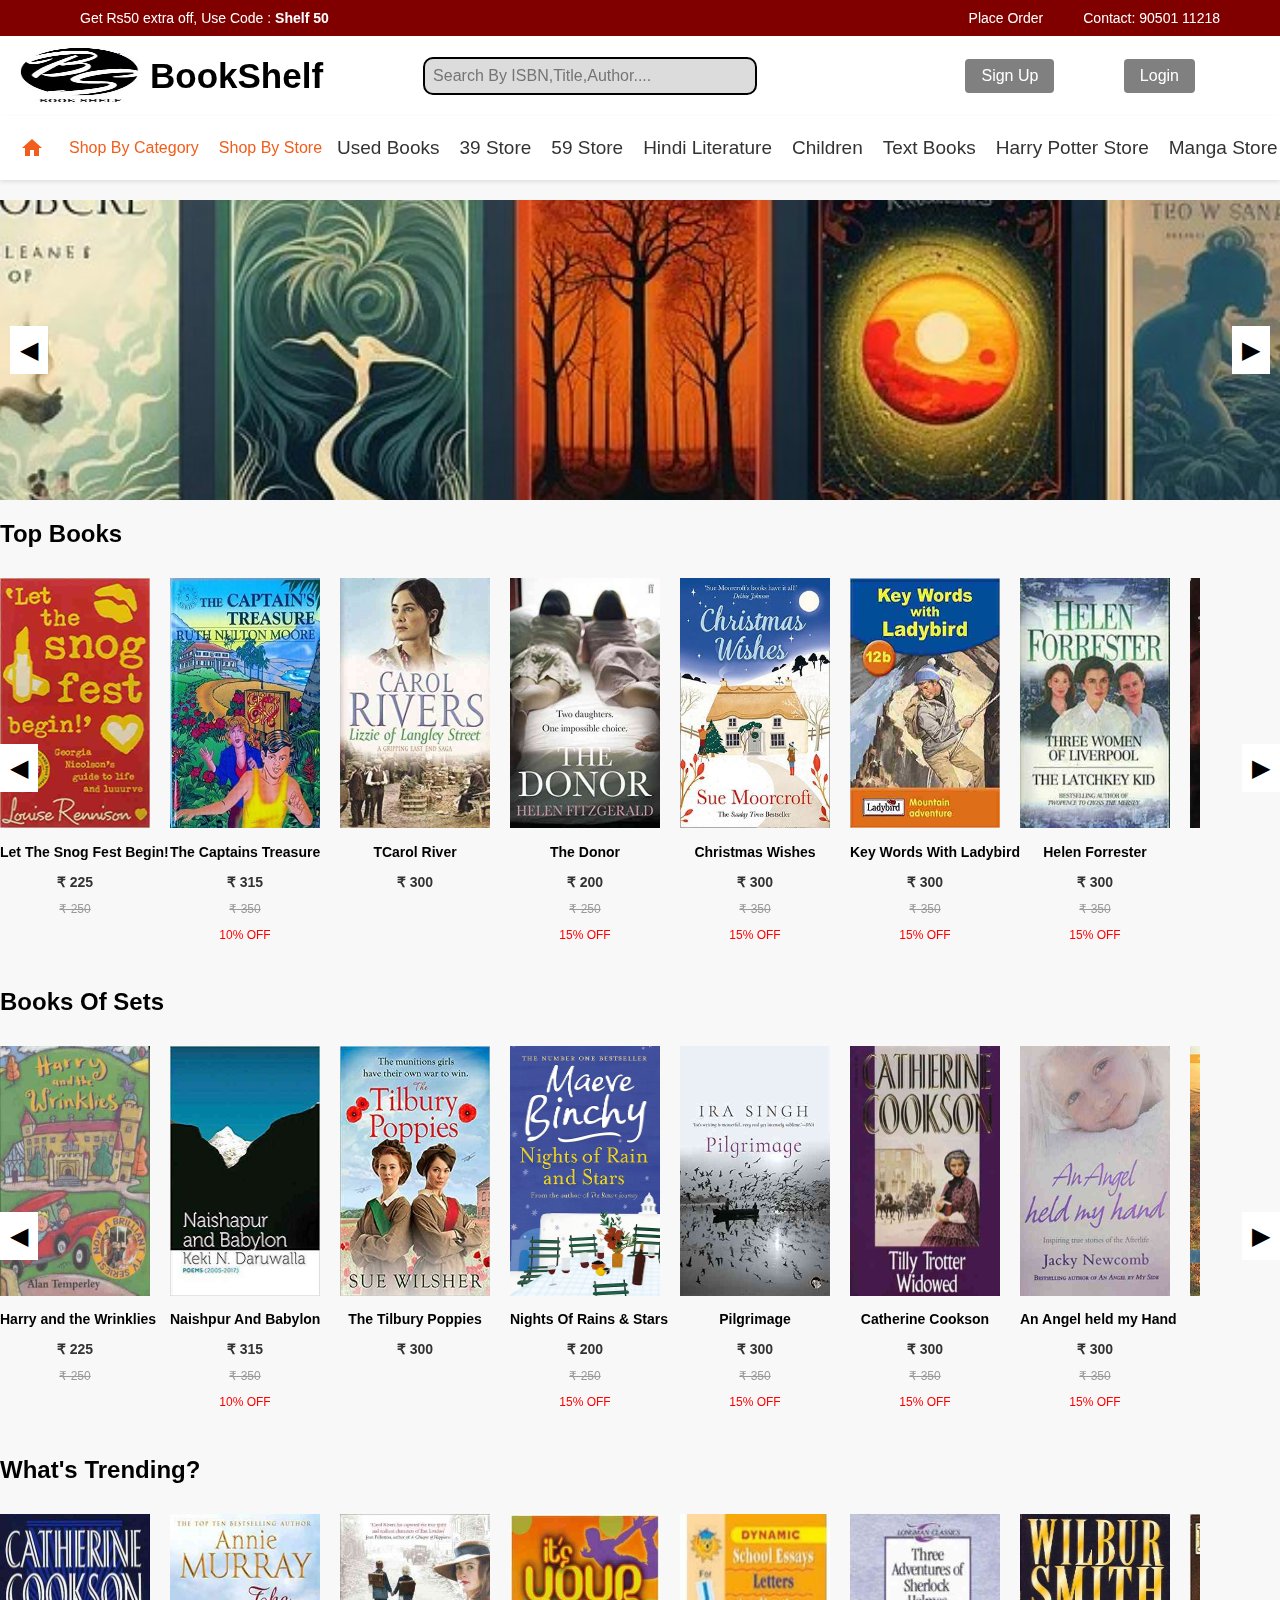
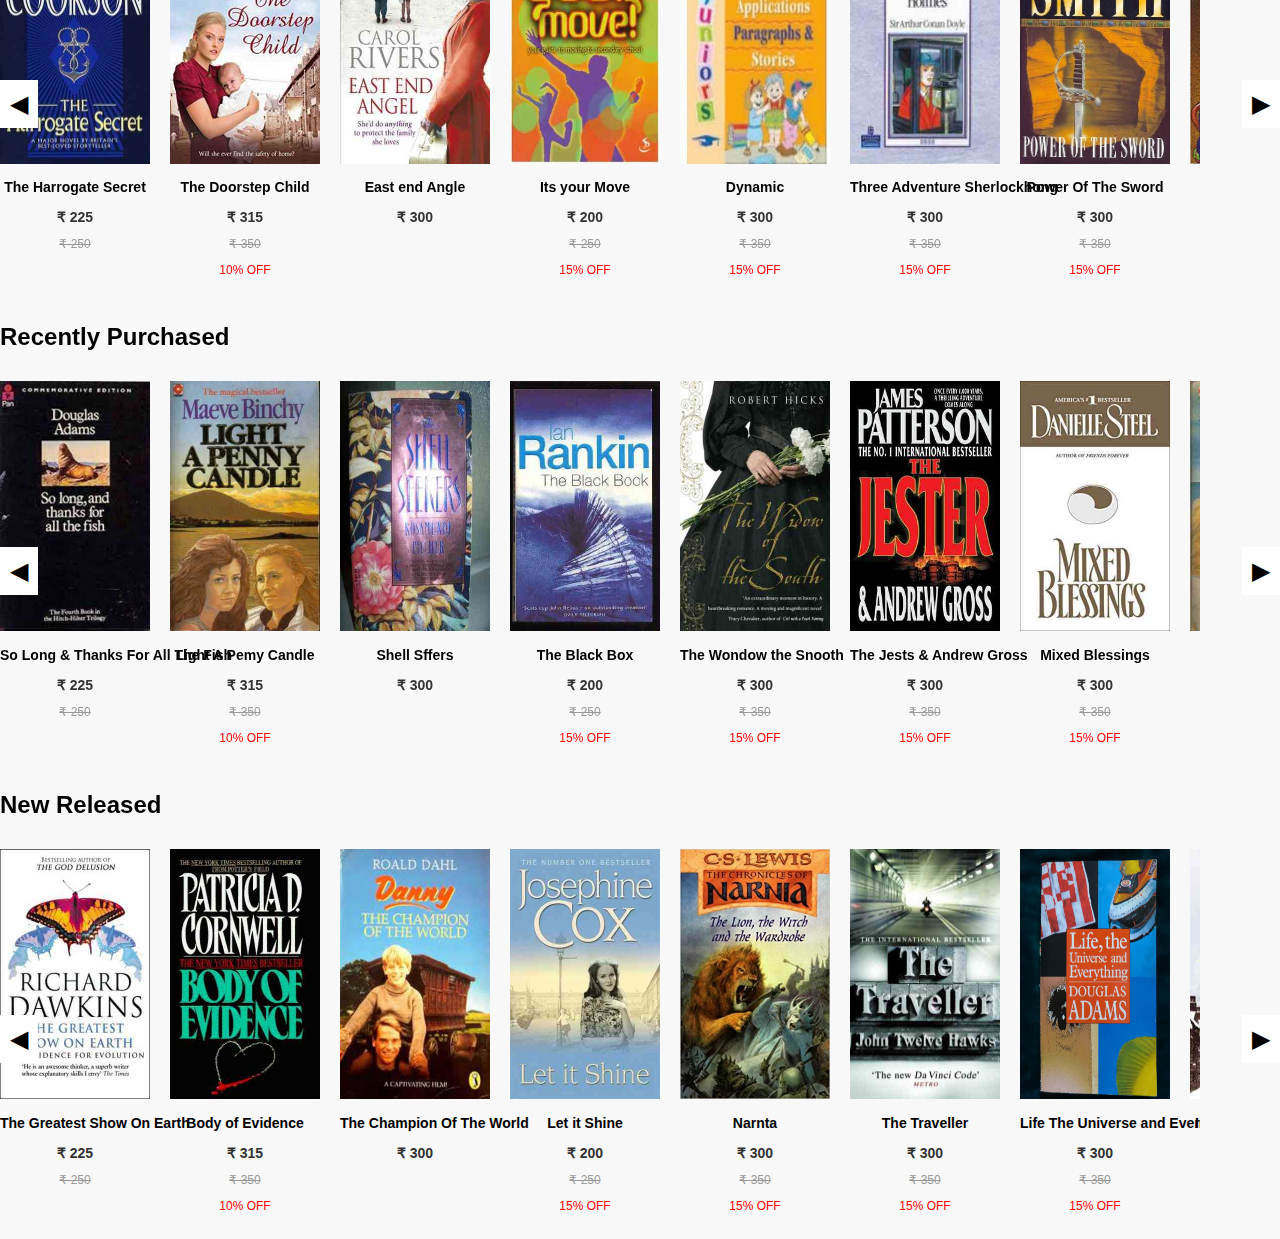
<file: nav.html>
<!DOCTYPE html>
<html lang="en">
<head>
    <meta charset="UTF-8">
    <meta name="viewport" content="width=device-width, initial-scale=1.0">
    <title>Bookshelf Clone</title>
    
    <link rel="stylesheet" href="nav.css">
</head>
<body>

    <!-- Header Section -->
    <header class="header">
        <div class="app-promo">
            Get Rs50 extra off, Use Code : <strong>Shelf 50</strong>
        </div>
        <div class="header-links">
            <a href="#">Place Order</a>
            <a href="tel:9050111218">Contact: 90501 11218</a>
        </div>
    </header>

    <!-- NavBar Section -->
    <nav class="navbar">
        <div class="logo-container">
            <img src="New folder/logo.jpg" class="logo">
            <span class="book-name">BookShelf</span>
        </div>
        <div class="search-container">
            <input type="text" placeholder="Search By ISBN,Title,Author...." class="search-bar">
        </div>
        <div class="auth-buttons">
            <button class="Signup-btn" id="signupBtn">Sign Up</button>
            <button class="login-btn" id="loginBtn">Login</button>
        </div>
        
    </nav>

    <!-- MenuBar Section -->
    <div class="menu-container">
        <div class="menu-bar">
            <div class="menu-icon">
                <!-- Icon Placeholder -->
                <svg width="24" height="24" fill="currentColor" xmlns="http://www.w3.org/2000/svg" viewBox="0 0 24 24">
                    <path d="M10 20v-6h4v6h5v-8h3L12 3 2 12h3v8z" />
                </svg>
                <span>Shop By Category</span>
                <span>Shop By Store</span>
            </div>
            <a href="#" class="menu-item">Used Books</a>
            <a href="#" class="menu-item">39 Store</a>
            <a href="#" class="menu-item">59 Store</a>
            <a href="#" class="menu-item">Hindi Literature</a>
            <a href="#" class="menu-item">Children</a>
            <a href="#" class="menu-item">Text Books</a>
            <a href="#" class="menu-item">Harry Potter Store</a>
            <a href="#" class="menu-item">Manga Store</a>
            <a href="#" class="menu-item">Literature and Fiction</a>
            <a href="#" class="menu-item">India Top Read</a>
                <!-- Arrow Placeholder -->
                <svg width="16" height="16" fill="currentColor" xmlns="http://www.w3.org/2000/svg" viewBox="0 0 16 16">
                    <path d="M1.5 8l6-6L9 3l-4 4 4 4-1.5 1.5-6-6z" />
                </svg>
            </a>
        </div>
    </div>
<!-- Carousel Section -->
<div class="carousel">
    <button class="carousel-control prev">◀</button>
    <div class="slides">
        <div class="slide">
            <img src="nav4.jpg" alt="Slide Image 1">
        </div>
        <div class="slide">
            <img src="nav2.jpg" alt="Slide Image 2">
        </div>
        <div class="slide">
            <img src="nav5.jpg" alt="Slide Image 3">
        </div>
    </div>
    <button class="carousel-control next">▶</button>
</div>
<h2>Top Books</h2>
<div class="scroll-wrapper">
    <button id="scrollLeftBtn" class="scroll-btn prev">◀</button>
    <div id="scrollContainer" class="scroll-container">
        <div class="box">
            <img src="New folder/b2.jpg" alt="Book 1">
            <div class="book-info">
                <h2>Let The Snog Fest Begin!</h2>
                <p class="price">₹ 225</p>
                <p class="original-price">₹ 250</p>
                
            </div>
        </div>
        <div class="box">
            <img src="New folder/b3.jpg" alt="Book 2">
            <div class="book-info">
                <h2>The Captains Treasure</h2>
                <p class="price">₹ 315</p>
                <p class="original-price">₹ 350</p>
                <p class="discount">10% OFF</p>
            </div>
        </div>
        <div class="box">
            <img src="New folder/b4.jpg" alt="Book 2">
            <div class="book-info">
                <h2>TCarol River</h2>
                <p class="price">₹ 300</p>
                
            </div>
        </div>
        <div class="box">
            <img src="New folder/b5.jpg" alt="Book 2">
            <div class="book-info">
                <h2>The Donor</h2>
                <p class="price">₹ 200</p>
                <p class="original-price">₹ 250</p>
                <p class="discount">15% OFF</p>
            </div>
        </div>
        <div class="box">
            <img src="New folder/b6.jpg" alt="Book 2">
            <div class="book-info">
                <h2>Christmas Wishes</h2>
                <p class="price">₹ 300</p>
                <p class="original-price">₹ 350</p>
                <p class="discount">15% OFF</p>
            </div>
        </div>
        <div class="box">
            <img src="New folder/b7.jpg" alt="Book 2">
            <div class="book-info">
                <h2>Key Words With Ladybird</h2>
                <p class="price">₹ 300</p>
                <p class="original-price">₹ 350</p>
                <p class="discount">15% OFF</p>
            </div>
        </div>
        <div class="box">
            <img src="New folder/b8.jpg" alt="Book 2">
            <div class="book-info">
                <h2>Helen Forrester</h2>
                <p class="price">₹ 300</p>
                <p class="original-price">₹ 350</p>
                <p class="discount">15% OFF</p>
            </div>
        </div>
        <div class="box">
            <img src="New folder/b9.jpg" alt="Book 2">
            <div class="book-info">
                <h2>The X file</h2>
                <p class="price">₹ 300</p>
                <p class="original-price">₹ 350</p>
                <p class="discount">15% OFF</p>
            </div>
        </div>
        <div class="box">
            <img src="New folder/b10.jpg" alt="Book 2">
            <div class="book-info">
                <h2>The Doctors Texas Baby</h2>
                <p class="price">₹ 300</p>
                <p class="original-price">₹ 350</p>
                <p class="discount">15% OFF</p>
            </div>
        </div>
        <div class="box">
            <img src="New folder/b11.jpg" alt="Book 2">
            <div class="book-info">
                <h2>Ginger Is a Home Remedy</h2>
                <p class="price">₹ 300</p>
                <p class="original-price">₹ 350</p>
                <p class="discount">15% OFF</p>
            </div>
        </div>
        <div class="box">
            <img src="New folder/b12.jpg" alt="Book 2">
            <div class="book-info">
                <h2>Wedding Etiquotte</h2>
                <p class="price">₹ 300</p>
                <p class="original-price">₹ 350</p>
                <p class="discount">15% OFF</p>
            </div>
        </div>
        <div class="box">
            <img src="New folder/b13.jpg" alt="Book 2">
            <div class="book-info">
                <h2>The Goose Girl</h2>
                <p class="price">₹ 300</p>
                <p class="original-price">₹ 350</p>
                <p class="discount">15% OFF</p>
            </div>
        </div>
        <div class="box">
            <img src="New folder/b14.jpg" alt="Book 2">
            <div class="book-info">
                <h2>Murder At The Happy Home For The Aged</h2>
                <p class="price">₹ 300</p>
                <p class="original-price">₹ 350</p>
                <p class="discount">15% OFF</p>
            </div>
        </div>
        <div class="box">
            <img src="New folder/b15.jpg" alt="Book 2">
            <div class="book-info">
                <h2>The Independences</h2>
                <p class="price">₹ 300</p>
                <p class="original-price">₹ 350</p>
                <p class="discount">15% OFF</p>
            </div>
        </div>
        <div class="box">
            <img src="New folder/b16.jpg" alt="Book 2">
            <div class="book-info">
                <h2>Treasure Island</h2>
                <p class="price">₹ 300</p>
                <p class="original-price">₹ 350</p>
                <p class="discount">15% OFF</p>
            </div>
        </div>
        <div class="box">
            <img src="New folder/b17.jpg" alt="Book 2">
            <div class="book-info">
                <h2>The Rupa Book Of Thrills and Spills</h2>
                <p class="price">₹ 300</p>
                <p class="original-price">₹ 350</p>
                <p class="discount">15% OFF</p>
            </div>
        </div>
        <div class="box">
            <img src="New folder/b18.jpg" alt="Book 2">
            <div class="book-info">
                <h2>Ben 10 Alien Force</h2>
                <p class="price">₹ 300</p>
                <p class="original-price">₹ 350</p>
                <p class="discount">15% OFF</p>
            </div>
        </div>
        <div class="box">
            <img src="New folder/b19.jpg" alt="Book 2">
            <div class="book-info">
                <h2>Erase The Ego</h2>
                <p class="price">₹ 300</p>
                <p class="original-price">₹ 350</p>
                <p class="discount">15% OFF</p>
            </div>
        </div>
        <div class="box">
            <img src="New folder/b20.jpg" alt="Book 2">
            <div class="book-info">
                <h2>The Yoga Of Sleep and Dreams</h2>
                <p class="price">₹ 300</p>
                <p class="original-price">₹ 350</p>
                <p class="discount">15% OFF</p>
            </div>
        </div>
        
        
    </div>
    <button id="scrollRightBtn" class="scroll-btn next">▶</button>
</div>

<h2>Books Of Sets</h2>
<div class="scroll-wrapper">
    <button id="scrollLeftBtn" class="scroll-btn prev">◀</button>
    <div id="scrollContainer" class="scroll-container">
        <div class="box">
            <img src="New folder/b21.jpg" alt="Book 1">
            <div class="book-info">
                <h2>Harry and the Wrinklies</h2>
                <p class="price">₹ 225</p>
                <p class="original-price">₹ 250</p>
                
            </div>
        </div>
        <div class="box">
            <img src="New folder/b22.jpg" alt="Book 2">
            <div class="book-info">
                <h2>Naishpur And Babylon</h2>
                <p class="price">₹ 315</p>
                <p class="original-price">₹ 350</p>
                <p class="discount">10% OFF</p>
            </div>
        </div>
        <div class="box">
            <img src="New folder/b23.jpg" alt="Book 2">
            <div class="book-info">
                <h2>The Tilbury Poppies</h2>
                <p class="price">₹ 300</p>
                
            </div>
        </div>
        <div class="box">
            <img src="New folder/b106.jpg" alt="Book 2">
            <div class="book-info">
                <h2>Nights Of Rains & Stars</h2>
                <p class="price">₹ 200</p>
                <p class="original-price">₹ 250</p>
                <p class="discount">15% OFF</p>
            </div>
        </div>
        <div class="box">
            <img src="New folder/b25.jpg" alt="Book 2">
            <div class="book-info">
                <h2>Pilgrimage</h2>
                <p class="price">₹ 300</p>
                <p class="original-price">₹ 350</p>
                <p class="discount">15% OFF</p>
            </div>
        </div>
        <div class="box">
            <img src="New folder/b26.jpg" alt="Book 2">
            <div class="book-info">
                <h2>Catherine Cookson</h2>
                <p class="price">₹ 300</p>
                <p class="original-price">₹ 350</p>
                <p class="discount">15% OFF</p>
            </div>
        </div>
        <div class="box">
            <img src="New folder/b27.jpg" alt="Book 2">
            <div class="book-info">
                <h2>An Angel held my Hand</h2>
                <p class="price">₹ 300</p>
                <p class="original-price">₹ 350</p>
                <p class="discount">15% OFF</p>
            </div>
        </div>
        <div class="box">
            <img src="New folder/b28.jpg" alt="Book 2">
            <div class="book-info">
                <h2>Love In Spried</h2>
                <p class="price">₹ 300</p>
                <p class="original-price">₹ 350</p>
                <p class="discount">15% OFF</p>
            </div>
        </div>
        <div class="box">
            <img src="New folder/b29.jpg" alt="Book 2">
            <div class="book-info">
                <h2>The Orphans of Bell Lane</h2>
                <p class="price">₹ 300</p>
                <p class="original-price">₹ 350</p>
                <p class="discount">15% OFF</p>
            </div>
        </div>
        <div class="box">
            <img src="New folder/b109.jpg" alt="Book 2">
            <div class="book-info">
                <h2>Screats</h2>
                <p class="price">₹ 300</p>
                <p class="original-price">₹ 350</p>
                <p class="discount">15% OFF</p>
            </div>
        </div>
        <div class="box">
            <img src="New folder/b108.jpg" alt="Book 2">
            <div class="book-info">
                <h2>Golden Fox</h2>
                <p class="price">₹ 300</p>
                <p class="original-price">₹ 350</p>
                <p class="discount">15% OFF</p>
            </div>
        </div>
        <div class="box">
            <img src="New folder/b32.jpg" alt="Book 2">
            <div class="book-info">
                <h2>My Twon</h2>
                <p class="price">₹ 300</p>
                <p class="original-price">₹ 350</p>
                <p class="discount">15% OFF</p>
            </div>
        </div>
        <div class="box">
            <img src="New folder/b105.jpg" alt="Book 2">
            <div class="book-info">
                <h2>The Season</h2>
                <p class="price">₹ 300</p>
                <p class="original-price">₹ 350</p>
                <p class="discount">15% OFF</p>
            </div>
        </div>
        <div class="box">
            <img src="New folder/b34.jpg" alt="Book 2">
            <div class="book-info">
                <h2>Twice Upon a Time</h2>
                <p class="price">₹ 300</p>
                <p class="original-price">₹ 350</p>
                <p class="discount">15% OFF</p>
            </div>
        </div>
        <div class="box">
            <img src="New folder/b35.jpg" alt="Book 2">
            <div class="book-info">
                <h2>School</h2>
                <p class="price">₹ 300</p>
                <p class="original-price">₹ 350</p>
                <p class="discount">15% OFF</p>
            </div>
        </div>
        <div class="box">
            <img src="New folder/b36.jpg" alt="Book 2">
            <div class="book-info">
                <h2>Erase The Ego</h2>
                <p class="price">₹ 300</p>
                <p class="original-price">₹ 350</p>
                <p class="discount">15% OFF</p>
            </div>
        </div>
        <div class="box">
            <img src="New folder/b37.jpg" alt="Book 2">
            <div class="book-info">
                <h2>The Edge of Reason</h2>
                <p class="price">₹ 300</p>
                <p class="original-price">₹ 350</p>
                <p class="discount">15% OFF</p>
            </div>
        </div>
        <div class="box">
            <img src="New folder/b38.jpg" alt="Book 2">
            <div class="book-info">
                <h2>Catherin Cookson</h2>
                <p class="price">₹ 300</p>
                <p class="original-price">₹ 350</p>
                <p class="discount">15% OFF</p>
            </div>
        </div>
        <div class="box">
            <img src="New folder/b39.jpg" alt="Book 2">
            <div class="book-info">
                <h2>A Christmas Cracker</h2>
                <p class="price">₹ 300</p>
                <p class="original-price">₹ 350</p>
                <p class="discount">15% OFF</p>
            </div>
        </div>
        <div class="box">
            <img src="New folder/b40.jpg" alt="Book 2">
            <div class="book-info">
                <h2>The Yoga Of Sleep and Dreams</h2>
                <p class="price">₹ 300</p>
                <p class="original-price">₹ 350</p>
                <p class="discount">15% OFF</p>
            </div>
        </div>
        
        
    </div>
    <button id="scrollRightBtn" class="scroll-btn next">▶</button>
</div>
<h2>What's Trending?</h2>
<div class="scroll-wrapper">
    <button id="scrollLeftBtn" class="scroll-btn prev">◀</button>
    <div id="scrollContainer" class="scroll-container">
        <div class="box">
            <img src="New folder/b41.jpg" alt="Book 1">
            <div class="book-info">
                <h2>The Harrogate Secret</h2>
                <p class="price">₹ 225</p>
                <p class="original-price">₹ 250</p>
                
            </div>
        </div>
        <div class="box">
            <img src="New folder/b42.jpg" alt="Book 2">
            <div class="book-info">
                <h2>The Doorstep Child</h2>
                <p class="price">₹ 315</p>
                <p class="original-price">₹ 350</p>
                <p class="discount">10% OFF</p>
            </div>
        </div>
        <div class="box">
            <img src="New folder/b43.jpg" alt="Book 2">
            <div class="book-info">
                <h2>East end Angle</h2>
                <p class="price">₹ 300</p>
                
            </div>
        </div>
        <div class="box">
            <img src="New folder/b44.jpg" alt="Book 2">
            <div class="book-info">
                <h2>Its your Move</h2>
                <p class="price">₹ 200</p>
                <p class="original-price">₹ 250</p>
                <p class="discount">15% OFF</p>
            </div>
        </div>
        <div class="box">
            <img src="New folder/b45.jpg" alt="Book 2">
            <div class="book-info">
                <h2>Dynamic</h2>
                <p class="price">₹ 300</p>
                <p class="original-price">₹ 350</p>
                <p class="discount">15% OFF</p>
            </div>
        </div>
        <div class="box">
            <img src="New folder/b46.jpg" alt="Book 2">
            <div class="book-info">
                <h2>Three Adventure Sherlockhong</h2>
                <p class="price">₹ 300</p>
                <p class="original-price">₹ 350</p>
                <p class="discount">15% OFF</p>
            </div>
        </div>
        <div class="box">
            <img src="New folder/b47.jpg" alt="Book 2">
            <div class="book-info">
                <h2>Power Of The Sword</h2>
                <p class="price">₹ 300</p>
                <p class="original-price">₹ 350</p>
                <p class="discount">15% OFF</p>
            </div>
        </div>
        <div class="box">
            <img src="New folder/b48.jpg" alt="Book 2">
            <div class="book-info">
                <h2>The Ville Victorians</h2>
                <p class="price">₹ 300</p>
                <p class="original-price">₹ 350</p>
                <p class="discount">15% OFF</p>
            </div>
        </div>
        <div class="box">
            <img src="New folder/b49.jpg" alt="Book 2">
            <div class="book-info">
                <h2>A Loving Family Dilly Court</h2>
                <p class="price">₹ 300</p>
                <p class="original-price">₹ 350</p>
                <p class="discount">15% OFF</p>
            </div>
        </div>
        <div class="box">
            <img src="New folder/b50.jpg" alt="Book 2">
            <div class="book-info">
                <h2>No Greater Love</h2>
                <p class="price">₹ 300</p>
                <p class="original-price">₹ 350</p>
                <p class="discount">15% OFF</p>
            </div>
        </div>
        <div class="box">
            <img src="New folder/b51.jpg" alt="Book 2">
            <div class="book-info">
                <h2>The Appeal</h2>
                <p class="price">₹ 300</p>
                <p class="original-price">₹ 350</p>
                <p class="discount">15% OFF</p>
            </div>
        </div>
        <div class="box">
            <img src="New folder/b52.jpg" alt="Book 2">
            <div class="book-info">
                <h2>Beach Party</h2>
                <p class="price">₹ 300</p>
                <p class="original-price">₹ 350</p>
                <p class="discount">15% OFF</p>
            </div>
        </div>
        <div class="box">
            <img src="New folder/b53.jpg" alt="Book 2">
            <div class="book-info">
                <h2>David Edding</h2>
                <p class="price">₹ 300</p>
                <p class="original-price">₹ 350</p>
                <p class="discount">15% OFF</p>
            </div>
        </div>
        <div class="box">
            <img src="New folder/b54.jpg" alt="Book 2">
            <div class="book-info">
                <h2>Love in Another Town</h2>
                <p class="price">₹ 300</p>
                <p class="original-price">₹ 350</p>
                <p class="discount">15% OFF</p>
            </div>
        </div>
        <div class="box">
            <img src="New folder/b55.jpg" alt="Book 2">
            <div class="book-info">
                <h2>Russell Brand</h2>
                <p class="price">₹ 300</p>
                <p class="original-price">₹ 350</p>
                <p class="discount">15% OFF</p>
            </div>
        </div>
        <div class="box">
            <img src="New folder/b56.jpg" alt="Book 2">
            <div class="book-info">
                <h2>The Davinci Code</h2>
                <p class="price">₹ 300</p>
                <p class="original-price">₹ 350</p>
                <p class="discount">15% OFF</p>
            </div>
        </div>
        <div class="box">
            <img src="New folder/b57.jpg" alt="Book 2">
            <div class="book-info">
                <h2>Northanger Abbey</h2>
                <p class="price">₹ 300</p>
                <p class="original-price">₹ 350</p>
                <p class="discount">15% OFF</p>
            </div>
        </div>
        <div class="box">
            <img src="New folder/b58.jpg" alt="Book 2">
            <div class="book-info">
                <h2>Second Time Around</h2>
                <p class="price">₹ 300</p>
                <p class="original-price">₹ 350</p>
                <p class="discount">15% OFF</p>
            </div>
        </div>
        <div class="box">
            <img src="New folder/b59.jpg" alt="Book 2">
            <div class="book-info">
                <h2>Bridgi Jones's Diary</h2>
                <p class="price">₹ 300</p>
                <p class="original-price">₹ 350</p>
                <p class="discount">15% OFF</p>
            </div>
        </div>
        <div class="box">
            <img src="New folder/b60.jpg" alt="Book 2">
            <div class="book-info">
                <h2>The Marks of Cain</h2>
                <p class="price">₹ 300</p>
                <p class="original-price">₹ 350</p>
                <p class="discount">15% OFF</p>
            </div>
        </div>
        
        
    </div>
    <button id="scrollRightBtn" class="scroll-btn next">▶</button>
</div>
<h2>Recently Purchased</h2>
<div class="scroll-wrapper">
    <button id="scrollLeftBtn" class="scroll-btn prev">◀</button>
    <div id="scrollContainer" class="scroll-container">
        <div class="box">
            <img src="New folder/b61.jpg" alt="Book 1">
            <div class="book-info">
                <h2>So Long & Thanks For All The Fish</h2>
                <p class="price">₹ 225</p>
                <p class="original-price">₹ 250</p>
                
            </div>
        </div>
        <div class="box">
            <img src="New folder/b62.jpg" alt="Book 2">
            <div class="book-info">
                <h2>Light A Pemy Candle</h2>
                <p class="price">₹ 315</p>
                <p class="original-price">₹ 350</p>
                <p class="discount">10% OFF</p>
            </div>
        </div>
        <div class="box">
            <img src="New folder/b63.jpg" alt="Book 2">
            <div class="book-info">
                <h2>Shell Sffers</h2>
                <p class="price">₹ 300</p>
                
            </div>
        </div>
        <div class="box">
            <img src="New folder/b64.jpg" alt="Book 2">
            <div class="book-info">
                <h2>The Black Box</h2>
                <p class="price">₹ 200</p>
                <p class="original-price">₹ 250</p>
                <p class="discount">15% OFF</p>
            </div>
        </div>
        <div class="box">
            <img src="New folder/b65.jpg" alt="Book 2">
            <div class="book-info">
                <h2>The Wondow the Snooth</h2>
                <p class="price">₹ 300</p>
                <p class="original-price">₹ 350</p>
                <p class="discount">15% OFF</p>
            </div>
        </div>
        <div class="box">
            <img src="New folder/b66.jpg" alt="Book 2">
            <div class="book-info">
                <h2>The Jests & Andrew Gross</h2>
                <p class="price">₹ 300</p>
                <p class="original-price">₹ 350</p>
                <p class="discount">15% OFF</p>
            </div>
        </div>
        <div class="box">
            <img src="New folder/b67.jpg" alt="Book 2">
            <div class="book-info">
                <h2>Mixed Blessings</h2>
                <p class="price">₹ 300</p>
                <p class="original-price">₹ 350</p>
                <p class="discount">15% OFF</p>
            </div>
        </div>
        <div class="box">
            <img src="New folder/b104.jpg" alt="Book 2">
            <div class="book-info">
                <h2>Echoes</h2>
                <p class="price">₹ 300</p>
                <p class="original-price">₹ 350</p>
                <p class="discount">15% OFF</p>
            </div>
        </div>
        <div class="box">
            <img src="New folder/b69.jpg" alt="Book 2">
            <div class="book-info">
                <h2>Daddy</h2>
                <p class="price">₹ 300</p>
                <p class="original-price">₹ 350</p>
                <p class="discount">15% OFF</p>
            </div>
        </div>
        <div class="box">
            <img src="New folder/b70.jpg" alt="Book 2">
            <div class="book-info">
                <h2>The Testament</h2>
                <p class="price">₹ 300</p>
                <p class="original-price">₹ 350</p>
                <p class="discount">15% OFF</p>
            </div>
        </div>
        <div class="box">
            <img src="New folder/b71.jpg" alt="Book 2">
            <div class="book-info">
                <h2>Blow Out</h2>
                <p class="price">₹ 300</p>
                <p class="original-price">₹ 350</p>
                <p class="discount">15% OFF</p>
            </div>
        </div>
        <div class="box">
            <img src="New folder/b72.jpg" alt="Book 2">
            <div class="book-info">
                <h2>Debt Of Honour</h2>
                <p class="price">₹ 300</p>
                <p class="original-price">₹ 350</p>
                <p class="discount">15% OFF</p>
            </div>
        </div>
        <div class="box">
            <img src="New folder/b73.jpg" alt="Book 2">
            <div class="book-info">
                <h2>Elizabeth Geroge Deception On His Times</h2>
                <p class="price">₹ 300</p>
                <p class="original-price">₹ 350</p>
                <p class="discount">15% OFF</p>
            </div>
        </div>
        <div class="box">
            <img src="New folder/b74.jpg" alt="Book 2">
            <div class="book-info">
                <h2>Angel Light</h2>
                <p class="price">₹ 300</p>
                <p class="original-price">₹ 350</p>
                <p class="discount">15% OFF</p>
            </div>
        </div>
        <div class="box">
            <img src="New folder/b75.jpg" alt="Book 2">
            <div class="book-info">
                <h2>Net Force</h2>
                <p class="price">₹ 300</p>
                <p class="original-price">₹ 350</p>
                <p class="discount">15% OFF</p>
            </div>
        </div>
        <div class="box">
            <img src="New folder/b76.jpg" alt="Book 2">
            <div class="book-info">
                <h2>Andrew</h2>
                <p class="price">₹ 300</p>
                <p class="original-price">₹ 350</p>
                <p class="discount">15% OFF</p>
            </div>
        </div>
        <div class="box">
            <img src="New folder/b77.jpg" alt="Book 2">
            <div class="book-info">
                <h2>Aspen Gold</h2>
                <p class="price">₹ 300</p>
                <p class="original-price">₹ 350</p>
                <p class="discount">15% OFF</p>
            </div>
        </div>
        <div class="box">
            <img src="New folder/b78.jpg" alt="Book 2">
            <div class="book-info">
                <h2>Patricia Cornwell</h2>
                <p class="price">₹ 300</p>
                <p class="original-price">₹ 350</p>
                <p class="discount">15% OFF</p>
            </div>
        </div>
        <div class="box">
            <img src="New folder/b79.jpg" alt="Book 2">
            <div class="book-info">
                <h2>I'LL Take Man Hattan</h2>
                <p class="price">₹ 300</p>
                <p class="original-price">₹ 350</p>
                <p class="discount">15% OFF</p>
            </div>
        </div>
        <div class="box">
            <img src="New folder/b80.jpg" alt="Book 2">
            <div class="book-info">
                <h2>Rebeca Wells</h2>
                <p class="price">₹ 300</p>
                <p class="original-price">₹ 350</p>
                <p class="discount">15% OFF</p>
            </div>
        </div>
        
        
    </div>
    <button id="scrollRightBtn" class="scroll-btn next">▶</button>
</div>
<h2>New Released</h2>
<div class="scroll-wrapper">
    <button id="scrollLeftBtn" class="scroll-btn prev">◀</button>
    <div id="scrollContainer" class="scroll-container">
        <div class="box">
            <img src="New folder/b81.jpg" alt="Book 1">
            <div class="book-info">
                <h2>The Greatest Show On Earth</h2>
                <p class="price">₹ 225</p>
                <p class="original-price">₹ 250</p>
                
            </div>
        </div>
        <div class="box">
            <img src="New folder/b82.jpg" alt="Book 2">
            <div class="book-info">
                <h2>Body of Evidence</h2>
                <p class="price">₹ 315</p>
                <p class="original-price">₹ 350</p>
                <p class="discount">10% OFF</p>
            </div>
        </div>
        <div class="box">
            <img src="New folder/b83.jpg" alt="Book 2">
            <div class="book-info">
                <h2>The Champion Of The World</h2>
                <p class="price">₹ 300</p>
                
            </div>
        </div>
        <div class="box">
            <img src="New folder/b84.jpg" alt="Book 2">
            <div class="book-info">
                <h2>Let it Shine</h2>
                <p class="price">₹ 200</p>
                <p class="original-price">₹ 250</p>
                <p class="discount">15% OFF</p>
            </div>
        </div>
        <div class="box">
            <img src="New folder/b85.jpg" alt="Book 2">
            <div class="book-info">
                <h2>Narnta</h2>
                <p class="price">₹ 300</p>
                <p class="original-price">₹ 350</p>
                <p class="discount">15% OFF</p>
            </div>
        </div>
        <div class="box">
            <img src="New folder/b86.jpg" alt="Book 2">
            <div class="book-info">
                <h2>The Traveller</h2>
                <p class="price">₹ 300</p>
                <p class="original-price">₹ 350</p>
                <p class="discount">15% OFF</p>
            </div>
        </div>
        <div class="box">
            <img src="New folder/b87.jpg" alt="Book 2">
            <div class="book-info">
                <h2>Life The Universe and Everything</h2>
                <p class="price">₹ 300</p>
                <p class="original-price">₹ 350</p>
                <p class="discount">15% OFF</p>
            </div>
        </div>
        <div class="box">
            <img src="New folder/b102.jpg" alt="Book 2">
            <div class="book-info">
                <h2>In time for Christmas</h2>
                <p class="price">₹ 300</p>
                <p class="original-price">₹ 350</p>
                <p class="discount">15% OFF</p>
            </div>
        </div>
        <div class="box">
            <img src="New folder/b89.jpg" alt="Book 2">
            <div class="book-info">
                <h2>A Passionate Man</h2>
                <p class="price">₹ 300</p>
                <p class="original-price">₹ 350</p>
                <p class="discount">15% OFF</p>
            </div>
        </div>
        <div class="box">
            <img src="New folder/b90.jpg" alt="Book 2">
            <div class="book-info">
                <h2>Tooth & Nail</h2>
                <p class="price">₹ 300</p>
                <p class="original-price">₹ 350</p>
                <p class="discount">15% OFF</p>
            </div>
        </div>
        <div class="box">
            <img src="New folder/b91.jpg" alt="Book 2">
            <div class="book-info">
                <h2>The Street Lawyer</h2>
                <p class="price">₹ 300</p>
                <p class="original-price">₹ 350</p>
                <p class="discount">15% OFF</p>
            </div>
        </div>
        <div class="box">
            <img src="New folder/b92.jpg" alt="Book 2">
            <div class="book-info">
                <h2>Charlie & The Choclate Factory</h2>
                <p class="price">₹ 300</p>
                <p class="original-price">₹ 350</p>
                <p class="discount">15% OFF</p>
            </div>
        </div>
        <div class="box">
            <img src="New folder/b101.jpg" alt="Book 2">
            <div class="book-info">
                <h2>Dreamer</h2>
                <p class="price">₹ 300</p>
                <p class="original-price">₹ 350</p>
                <p class="discount">15% OFF</p>
            </div>
        </div>
        <div class="box">
            <img src="New folder/b94.jpg" alt="Book 2">
            <div class="book-info">
                <h2>Granny Dan</h2>
                <p class="price">₹ 300</p>
                <p class="original-price">₹ 350</p>
                <p class="discount">15% OFF</p>
            </div>
        </div>
        <div class="box">
            <img src="New folder/b95.jpg" alt="Book 2">
            <div class="book-info">
                <h2>Silent Honour</h2>
                <p class="price">₹ 300</p>
            </div>
        </div>
        <div class="box">
            <img src="New folder/b96.jpg" alt="Book 2">
            <div class="book-info">
                <h2>Tara Road</h2>
                <p class="price">₹ 300</p>
            </div>
        </div>
        <div class="box">
            <img src="New folder/b110.jpg" alt="Book 2">
            <div class="book-info">
                <h2>Resorrection Man</h2>
                <p class="price">₹ 300</p>
            </div>
        </div>
        <div class="box">
            <img src="New folder/b111.jpg" alt="Book 2">
            <div class="book-info">
                <h2>Stolen</h2>
                <p class="price">₹ 300</p>
            </div>
        </div>
        <div class="box">
            <img src="New folder/b99.jpg" alt="Book 2">
            <div class="book-info">
                <h2>At My Mother Knee</h2>
                <p class="price">₹ 300</p>
            </div>
        </div>
        <div class="box">
            <img src="New folder/b112.jpg" alt="Book 2">
            <div class="book-info">
                <h2>The Year of The Virgins</h2>
                <p class="price">₹ 300</p>
            </div>
        </div>
        
        
    </div>
    <button id="scrollRightBtn" class="scroll-btn next">▶</button>
</div>
<script src="nav.js"></script>
</body>
</html>
</file>
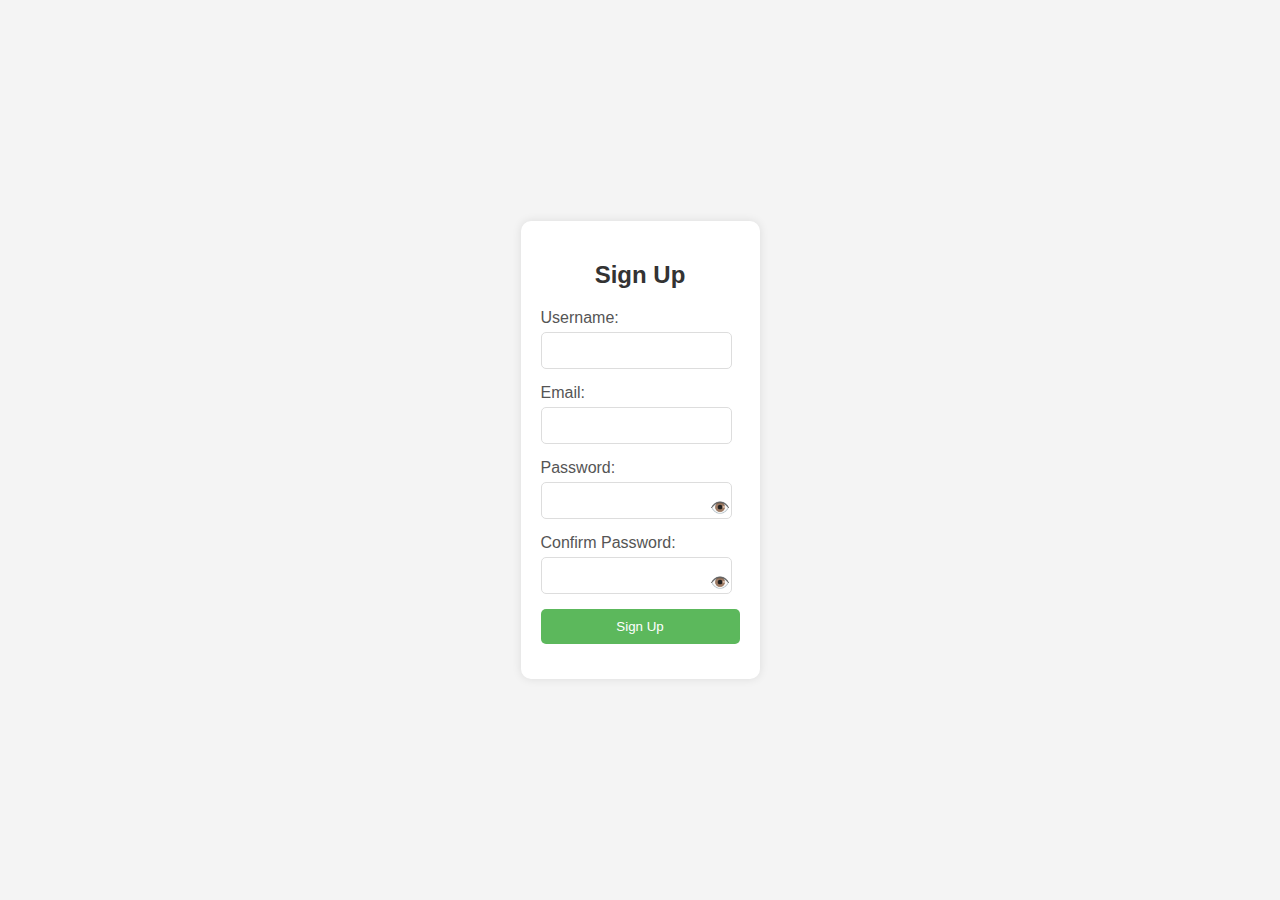
<file: register.html>
<!DOCTYPE html>
<html lang="en">
<head>
    <meta charset="UTF-8">
    <meta name="viewport" content="width=device-width, initial-scale=1.0">
    <title>Register</title>
    <link rel="stylesheet" href="register.css">
</head>
<body>
    <div class="container">
        <h2>Sign Up</h2>
        <form id="registerForm">
            <label for="username">Username:</label>
            <input type="text" id="username" name="username" required>

            <label for="email">Email:</label>
            <input type="email" id="email" name="email" required>

            <label for="password">Password:</label>
            <div class="password-container">
                <input type="password" id="password" name="password" required>
                <span class="toggle-password" onclick="togglePassword('password')">👁️</span>
            </div>

            <label for="confirmPassword">Confirm Password:</label>
            <div class="password-container">
                <input type="password" id="confirmPassword" name="confirmPassword" required>
                <span class="toggle-password" onclick="togglePassword('confirmPassword')">👁️</span>
            </div>

            <button type="submit">Sign Up</button>
        </form>
        <div id="message"></div>
    </div>
    <script src="register.js"></script>
</body>
</html>
</file>
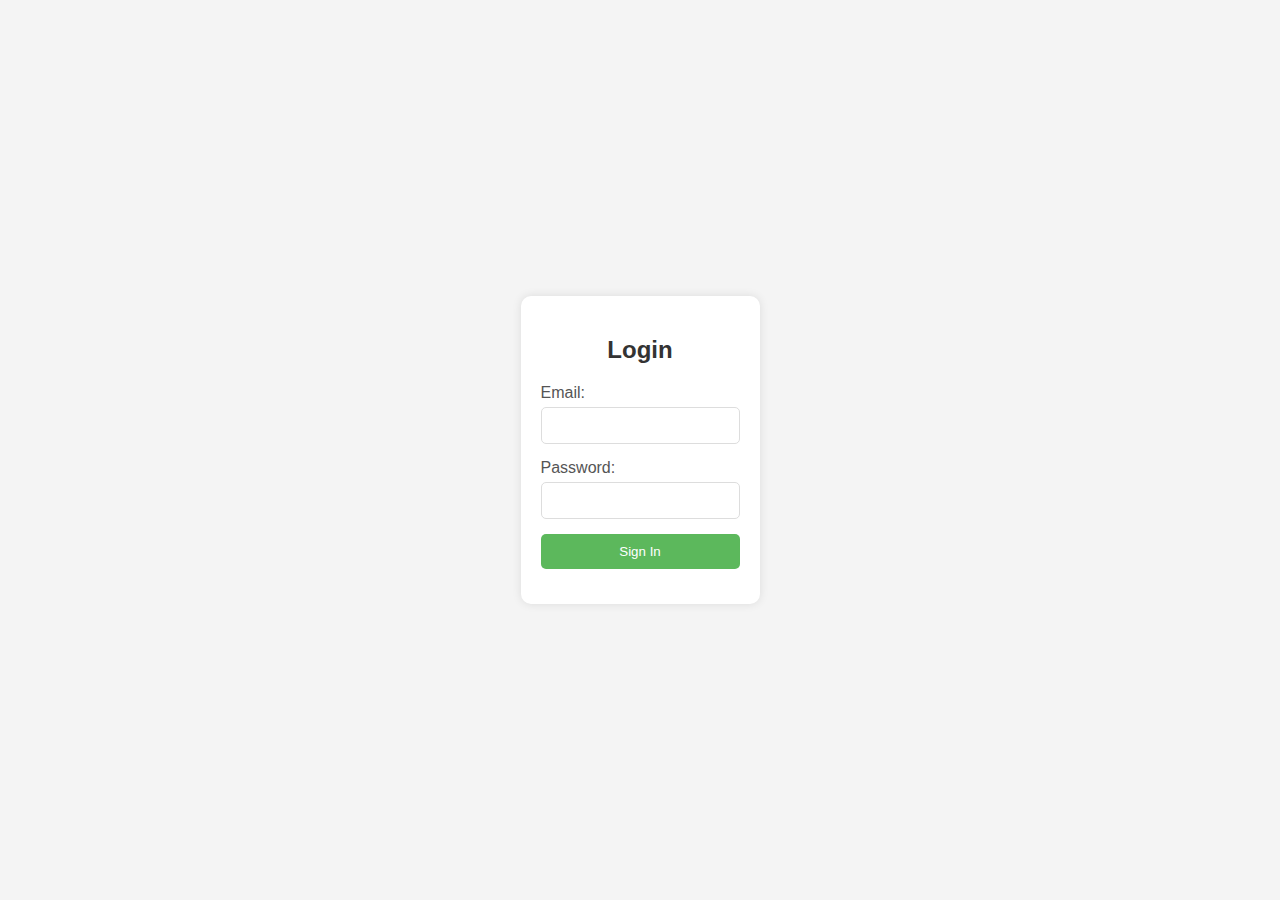
<file: signin.html>
<!DOCTYPE html>
<html lang="en">
<head>
    <meta charset="UTF-8">
    <meta name="viewport" content="width=device-width, initial-scale=1.0">
    <title>Sign In</title>
    <link rel="stylesheet" href="signin.css">
</head>
<body>
    <div class="signin-container">
        <h2>Login</h2>
        <form id="signinForm">
            <label for="email">Email:</label>
            <input type="email" id="email" name="email" required>

            <label for="password">Password:</label>
            <input type="password" id="password" name="password" required>

            <button type="submit">Sign In</button>
        </form>
        <div id="message"></div>
    </div>
    <script src="signin.js"></script>
</body>
</html>
</file>
<file: nav.css>
body {
  font-family: 'Roboto', sans-serif;
  margin: 0;
  padding: 0;
}

/* Header Styles */
.header {
  background-color: #800000;
  padding: 10px;
  display: flex;
  justify-content: space-between;
  align-items: center;
  color:white ;
  font-size: 14px;
}

.header .app-promo{
  margin-left:70px;
}

.header-links {
  display: flex;
  gap: 40px;
  margin-right: 50px;
}

.header-links a {
  color: white;
  text-decoration: none;
}

/* Navbar Styles */
body {
  margin: 0;
  font-family: Arial, sans-serif;
}

.navbar {
  display: flex;
  justify-content: space-between;
  align-items: center;
  padding: 10px 20px;
  background-color:white;
  color: black;
}

.logo-container {
  display: flex;
  align-items: center;
}

.logo-container img{
  height:60px;
  width:120px;
}

.logo {
  width: 20px;
  height: 20px;
  margin-right: 10px;
}

.book-name {
  font-size: 35px;
  font-weight: bold;

}

.search-container {
  flex-grow: 1;
  margin: 0 60px;
}

.search-bar {
  width: 60%;
  padding: 8px;
  font-size: 16px;
  border-radius: 10px;
  background-color: gainsboro;
  border:2px solid black;
  margin-left: 40px;
}

.auth-buttons button {
  margin-right: 65px;
  padding: 8px 16px;
  font-size: 16px;
  border: none;
  border-radius: 4px;
  cursor: pointer;
  background-color: grey;
  color:white;
  
}

.signup-btn {
  background-color: grey;
  color: white;
}

.login-btn {
  background-color: grey;
  color: white;
}

/* Menubar Styles */
body {
  font-family: 'Roboto', sans-serif;
  margin: 0;
  padding: 0;
  background-color: #f8f8f8;
}

.menu-container {
  overflow-x: auto;
  white-space: nowrap;
  padding: 10px 0;
  background-color: white;
  box-shadow: 0 2px 4px rgba(0, 0, 0, 0.1);
}

.menu-bar {
  display: inline-flex;
  align-items: center;
  padding: 10px 20px;
  white-space: nowrap;
}

.menu-icon {
  display: flex;
  align-items: center;
  color: #f25d1c;
  margin-right: 15px;
  flex-shrink: 0;
  gap:20px;
}

.menu-icon svg {
  margin-right: 5px;
}

.menu-item {
  margin-right: 20px;
  color: #333;
  text-decoration: none;
  font-weight: 400;
  font-size: 19px;
  flex-shrink: 0;
}

.menu-item:hover {
  text-decoration: underline;
}

.store-link {
  color: gray;
  display: flex;
  align-items: center;
  flex-shrink: 0;
}

.store-link svg {
  margin-left: 5px;
}



/* Carousel Styles */
.carousel {
  position: relative;
  overflow: hidden;
  margin: 20px 0;
  width: 100%;
  height: 300px;
}

.carousel-control {
  position: absolute;
  top: 50%;
  transform: translateY(-50%);
  background-color: #fff;
  border: none;
  font-size: 24px;
  padding: 10px;
  cursor: pointer;
  z-index: 10;
}

.prev {
  left: 10px; /* Adjust as needed */
}

.next {
  right: 10px; /* Adjust as needed */
}


.carousel .slides {
  display: flex;
  transition: transform 0.5s ease-in-out;
}

.slides img{
  height:500px;
  width:1500px;
}

.carousel .slide {
  min-width: 100%;
  height: 300px;
  display: flex;
  justify-content: center;
  align-items: center;
  background-size: cover;
  background-position: center;
}

.carousel .box {
  min-width: 100%;
  height: 300px;
  display: flex;
  justify-content: center;
  align-items: center;
  background-size: cover;
  background-position: center;
}

.carousel .promo-content {
  text-align: center;
  color: white;
  padding: 50px;
  background-color: rgba(0, 0, 0, 0.5);
}

.carousel .promo-content h2 {
  font-size: 50px;
  margin: 0;
}

.carousel .promo-content p {
  font-size: 24px;
  margin: 10px 0 0;
}


.box {
  flex: 0 0 auto; /* Prevent boxes from shrinking */
  width: 150px;
  height: 380px;
  text-align: center;
}

img {
  width: 100%;
  height: 250px; /* Keep image responsive */
}

/* Scroll buttons positioning */
.scroll-btn {
  position: absolute;
  top: 50%;
  transform: translateY(-50%);
  background-color: #fff;
  border: none;
  font-size: 24px;
  padding: 10px;
  cursor: pointer;
  z-index: 10;
}

.scroll-btn.prev {
  left: 0; /* Adjust as needed */
}

.scroll-btn.next {
  right: 0; /* Adjust as needed */
}


/* Hide scroll bar */
.scroll-wrapper {
  position: relative;
  width: 100%; /* Full width of the parent */
}

.scroll-container {
  display: flex;
  gap: 20px;
  overflow: auto;
  scroll-behavior: smooth;
  white-space: nowrap;
  padding: 10px 0;
  /* Set a specific width if necessary */
  width: calc(100% - 80px); 
}


.scroll-container::-webkit-scrollbar {
  display: none; /* Hide the scrollbar */
}

.book-info {
  margin-top: 10px;
  text-align: center;
}

.book-info h2 {
  font-size: 14px;
  margin-bottom: 5px;
}

.book-info .price {
  font-size: 14px;
  color: #333;
  font-weight: bold;
  margin-bottom: 5px;
}

.book-info .original-price {
  font-size: 12px;
  text-decoration: line-through;
  color: #999;
  margin-bottom: 5px;
}

.book-info .discount {
  font-size: 12px;
  color: #ff0000;
}
</file>
<file: register.css>
body {
    font-family: Arial, sans-serif;
    background-color: #f4f4f4;
    margin: 0;
    padding: 0;
    display: flex;
    justify-content: center;
    align-items: center;
    height: 100vh;
}

.container {
    background-color: #fff;
    padding: 20px;
    border-radius: 10px;
    box-shadow: 0 0 10px rgba(0, 0, 0, 0.1);
}

h2 {
    text-align: center;
    color: #333;
}

form {
    display: flex;
    flex-direction: column;
}

label {
    margin-bottom: 5px;
    color: #555;
}

input[type="text"], input[type="email"], input[type="password"] {
    padding: 10px;
    margin-bottom: 15px;
    border: 1px solid #ddd;
    border-radius: 5px;
    width: calc(100% - 30px);
}

.password-container {
    position: relative;
    display: flex;
    align-items: center;
}

.toggle-password {
    position: absolute;
    right: 10px;
    cursor: pointer;
}

button {
    padding: 10px;
    background-color: #5cb85c;
    color: white;
    border: none;
    border-radius: 5px;
    cursor: pointer;
}

button:hover {
    background-color: #4cae4c;
}

#message {
    margin-top: 15px;
    color: red;
    text-align: center;
}
</file>
<file: signin.css>
body {
    font-family: Arial, sans-serif;
    background-color: #f4f4f4;
    margin: 0;
    padding: 0;
    display: flex;
    justify-content: center;
    align-items: center;
    height: 100vh;
}

.signin-container {
    background-color: #fff;
    padding: 20px;
    border-radius: 10px;
    box-shadow: 0 0 10px rgba(0, 0, 0, 0.1);
}

h2 {
    text-align: center;
    color: #333;
}

form {
    display: flex;
    flex-direction: column;
}

label {
    margin-bottom: 5px;
    color: #555;
}

input[type="email"], input[type="password"] {
    padding: 10px;
    margin-bottom: 15px;
    border: 1px solid #ddd;
    border-radius: 5px;
}

button {
    padding: 10px;
    background-color: #5cb85c;
    color: white;
    border: none;
    border-radius: 5px;
    cursor: pointer;
}

button:hover {
    background-color: #4cae4c;
}

#message {
    margin-top: 15px;
    color: red;
    text-align: center;
}
</file>
